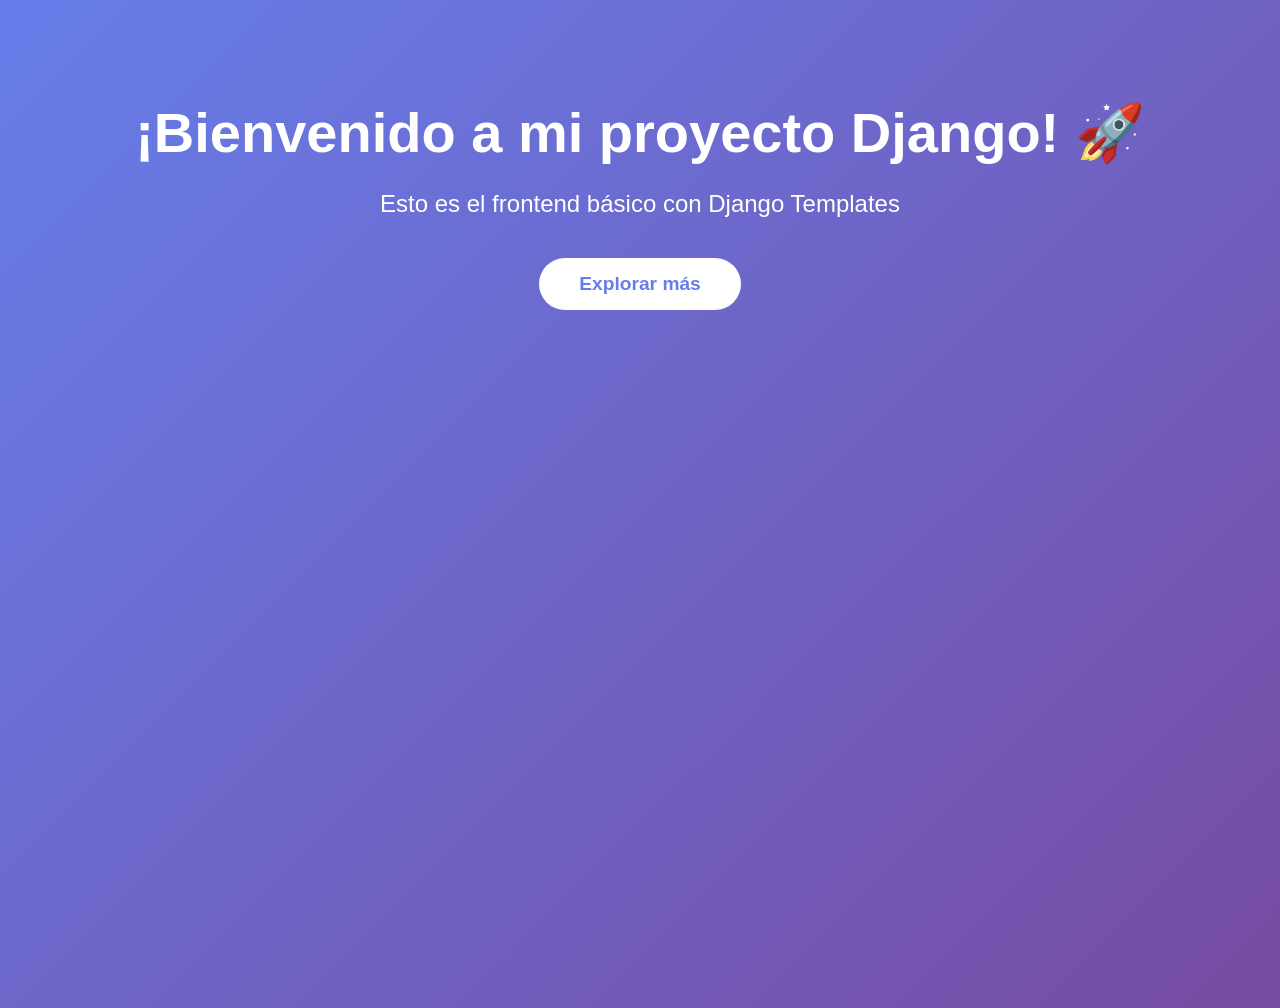
<file: blog/templates/blog/home.html>
<!DOCTYPE html>
<html lang="es">
<head>
    <meta charset="UTF-8">
    <meta name="viewport" content="width=device-width, initial-scale=1.0">
    <title>Mi Primer Proyecto Django</title>
    <style>
        body {
            font-family: Arial, sans-serif;
            text-align: center;
            margin-top: 100px;
            background: linear-gradient(135deg, #667eea, #764ba2);
            color: white;
            min-height: 100vh;
        }
        h1 { 
            font-size: 3.5em; 
            margin-bottom: 20px;
        }
        p { 
            font-size: 1.5em; 
            margin-bottom: 40px;
        }
        .btn {
            display: inline-block;
            padding: 15px 40px;
            background: white;
            color: #667eea;
            text-decoration: none;
            border-radius: 50px;
            font-weight: bold;
            font-size: 1.2em;
            transition: 0.3s;
        }
        .btn:hover {
            transform: scale(1.05);
            background: #f0f0f0;
        }
    </style>
</head>
<body>
    <h1>¡Bienvenido a mi proyecto Django! 🚀</h1>
    <p>Esto es el frontend básico con Django Templates</p>
    <a href="#" class="btn">Explorar más</a>
</body>
</html>
</file>
